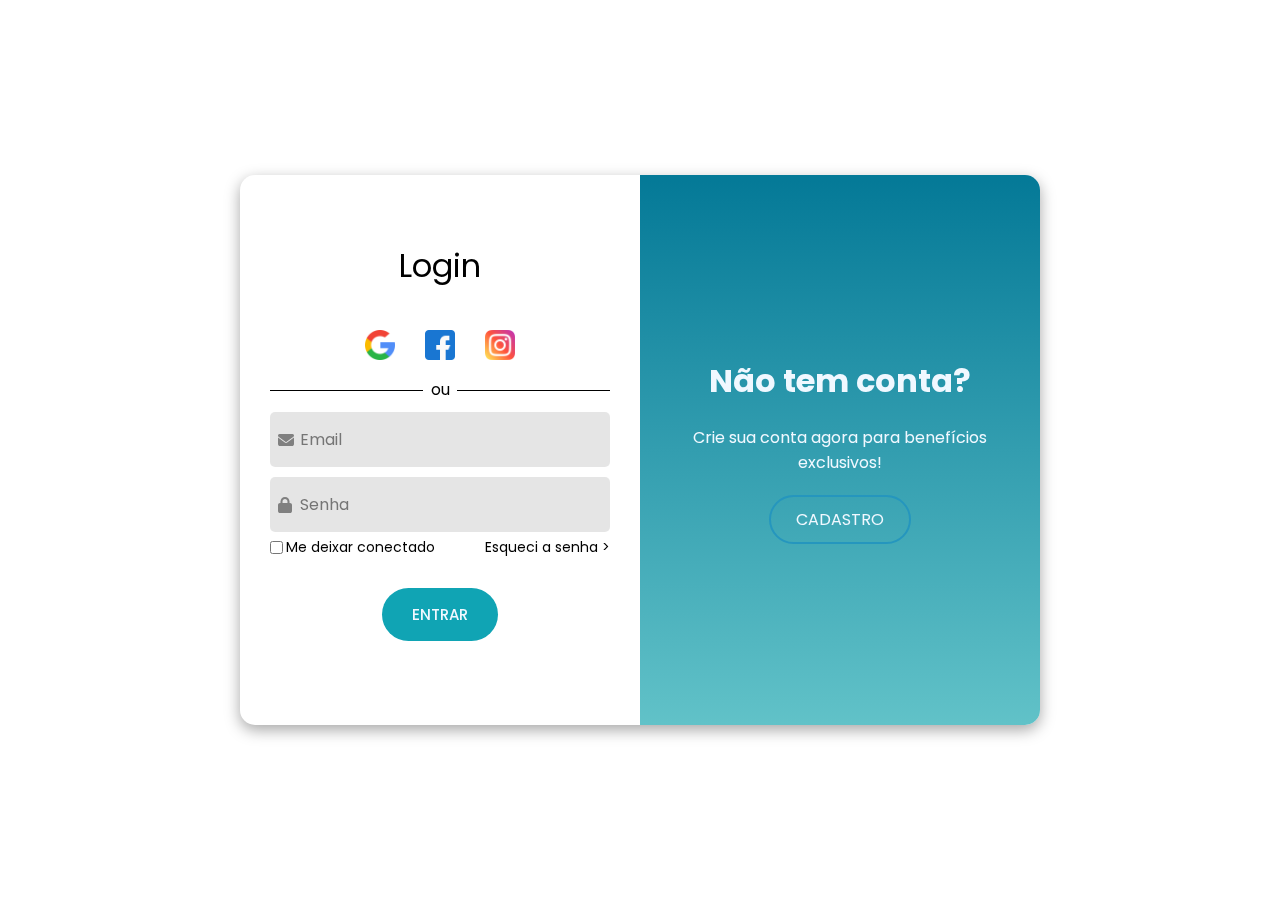
<file: Login_and_Register/index.html>
<!DOCTYPE html>
<html lang="pt-br">

<head>
    <meta charset="UTF-8">
    <meta name="viewport" content="width=device-width, initial-scale=1.0">
    <link rel="stylesheet" href="https://cdnjs.cloudflare.com/ajax/libs/font-awesome/6.4.2/css/all.min.css">
    <link rel="stylesheet" href="style.css">
    <title>Login</title>
</head>
<!-- Geanoff - GitHub -->
<body>
    <div class="main">
        <input type="checkbox" id="check">
        <div class="forms">
            <form id="login">
                <h1>Login</h1>
                <div class="media-social">
                    <a target="_blank" href="https://accounts.google.com"><img src="img/google.png" alt="Google-Logo"></a>
                    <a target="_blank" href="https://facebook.com"><img src="img/facebook.png" alt="Facebook-Logo"></a>
                    <a target="_blank" href="https://instagram.com"><img src="img/instagram.png" alt="Instagram-Logo"></a>
                </div>
                <div class="line">ou</div>
                <div class="input-box">
                    <input type="email" placeholder="Email" required>
                    <i class="fa-solid fa-envelope"></i>
                </div>
                <div class="input-box">
                    <input type="password" placeholder="Senha" required>
                    <i class="fa-solid fa-lock"></i>
                </div>
                <div class="remember">
                    <label for="lembrar-log">
                        <input type="checkbox" id="lembrar-log">
                        Me deixar conectado
                    </label>
                    <a href="forgot.html">Esqueci a senha ></a>
                </div>
                <button>ENTRAR</button>
                <p class="form-btn">Não tem conta? <label for="check">Cadastro</label></p>
            </form>

            <form id="registro">
                <h1>Cadastro</h1>
                <div class="media-social">
                    <a target="_blank" href="https://accounts.google.com"><img src="img/google.png" alt="Google-Logo"></a>
                    <a target="_blank" href="https://facebook.com"><img src="img/facebook.png" alt="Facebook-Logo"></a>
                    <a target="_blank" href="https://instagram.com"><img src="img/instagram.png" alt="Instagram-Logo"></a>
                </div>
                <div class="line">ou</div>
                <div class="input-duo"> 
                    <div class="input-box">
                        <input type="text" placeholder="Nome" required>
                        <i class="fa-solid fa-user"></i>
                    </div>
                    <div class="input-box">
                        <input type="text" placeholder="Sobrenome" required>
                        <i class="fa-solid fa-user"></i>
                    </div>
                </div>
                <div class="input-box">
                    <input type="email" placeholder="Email" required>
                    <i class="fa-solid fa-envelope"></i>
                </div>
                <div class="input-box">
                    <input type="password" placeholder="Senha" required>
                    <i class="fa-solid fa-lock"></i>
                </div>
                <div class="input-box">
                    <input type="password" placeholder="Confirmar Senha" required>
                    <i class="fa-solid fa-lock"></i>
                </div>
                <div class="remember">
                    <label for="lembrar-reg">
                        <input type="checkbox" id="lembrar-reg">
                        Lembrar de mim
                    </label>
                </div>
                <button>ENVIAR</button>
                <p class="form-btn">Já possui conta? <label for="check">Login</label></p>
            </form>
        </div>
        <div class="flip">
            <div class="front">
                <h1>Não tem conta?</h1>
                <p>Crie sua conta agora para benefícios exclusivos!</p>
                <label for="check">CADASTRO</label>
            </div>
            <div class="back">
                <h1>Já possui conta?</h1>
                <p>Explore benefícios exclusivos com sua conta existente agora!</p>
                <label for="check">LOGIN</label>
            </div>
        </div>
    </div>
</body>

</html>
</file>
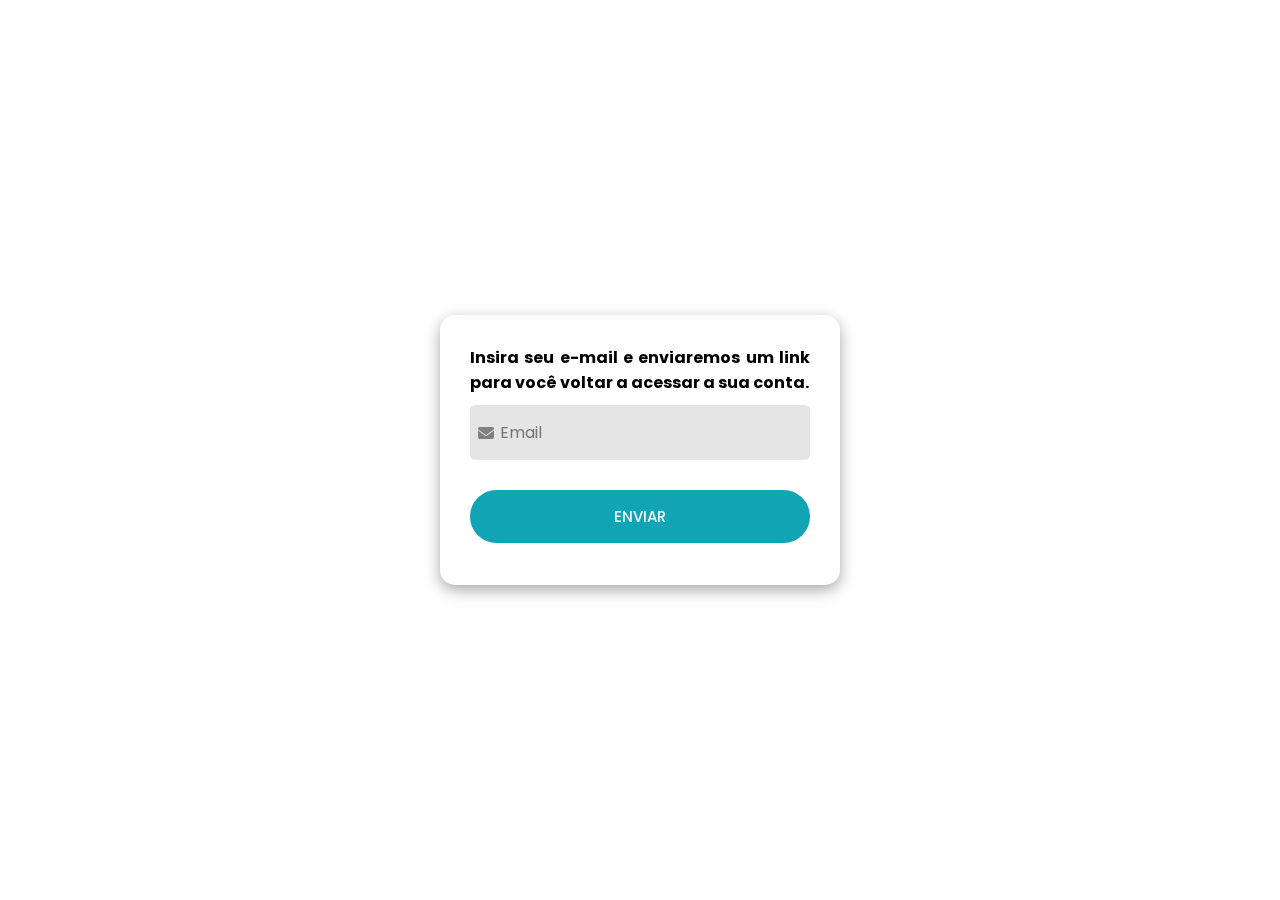
<file: Login_and_Register/forgot.html>
<!DOCTYPE html>
<html lang="pt-br">
<head>
    <meta charset="UTF-8">
    <meta name="viewport" content="width=device-width, initial-scale=1.0">
    <link rel="stylesheet" href="https://cdnjs.cloudflare.com/ajax/libs/font-awesome/6.4.2/css/all.min.css">
    <link rel="stylesheet" href="style.css">
    <title>Esqueci a Senha</title>
    <style>
        .main {
            width: 400px;
            height: 270px;
            padding: 30px;
        }

        button {
            width: 100%;
        }

        h4 {
            text-align: justify;
        }
    </style>
</head>
<!-- Geanoff - GitHub -->
<body>
    <div class="main">
        <form>
            <h4>Insira seu e-mail e enviaremos um link para você voltar a acessar a sua conta.</h4>
            <div class="input-box">
                <input type="email" placeholder="Email" required>
                <i class="fa-solid fa-envelope"></i>
            </div>
            <button>ENVIAR</button>
        </form>
    </div>
</body>

</html>
</file>
<file: Login_and_Register/style.css>
/* Geanoff - GitHub */
@import url('https://fonts.googleapis.com/css?family=Poppins:100,200,300,400,500,600,700,800,900');

* {
    margin: 0;
    padding: 0;
    box-sizing: border-box;
    font-family: 'Poppins', sans-serif;
}

body {
    /* background: url('img/fundo2.jpg') center / cover no-repeat; */
    width: 100vw;
    height: 100vh;
    display: flex;
    justify-content: center;
    align-items: center;
}

.main {
    box-shadow: rgba(0, 0, 0, 0.35) 0px 5px 15px;
    width: 800px;
    height: 550px;
    border-radius: 15px;
    backdrop-filter: blur(2px);
}

.forms {
    display: flex;
    align-items: center;
    height: 100%;
}

.forms form {
    display: flex;
    flex-direction: column;
    align-items: center;
    width: 50%;
    padding: 0 30px;
}

.forms h1 {
    font-weight: 400;
    pointer-events: none;
}

#login h1 {
    margin-bottom: 30px;
}

.media-social {
    display: flex;
    gap: 30px;
    margin: 10px 0;
}

.media-social img {
    width: 30px;
    cursor: pointer;
}

.line {
    position: relative;
    width: 100%;
    text-align: center;
    pointer-events: none;
}

.line::after,
.line::before {
    content: '';
    position: absolute;
    width: 45%;
    height: 1px;
    background: #000;
    left: 0;
    top: 50%;
}

.line::before {
    left: 55%;
}

/* ========== INPUTS ========== */
.input-duo {
    display: flex;
    gap: 10px;
}

.input-box {
    position: relative;
    width: 100%;
    background: rgba(0, 0, 0, .1);
    border-radius: 5px;
    margin-top: 10px;
}

.input-box input {
    width: 100%;
    background: none;
    border: none;
    outline: none;
    padding: 15px;
    padding-left: 30px;
    font-size: 16px;
}

.input-box i {
    position: absolute;
    left: 8px;
    top: 50%;
    transform: translateY(-50%);
    color: gray;
}

.remember {
    display: flex;
    justify-content: space-between;
    width: 100%;
    font-size: 14px;
    margin-top: 5px;
}

.remember label {
    display: flex;
    gap: 3px;
}

.remember a {
    text-decoration: none;
    color: #000;
    transition: .3s;
}

.remember a:hover {
    color: #10a4b4; 
}

form button {
    padding: 15px 30px;
    background: #10a4b4;
    border: none;
    border-radius: 50px;
    cursor: pointer;
    font-size: 15px;
    font-weight: 500;
    color: aliceblue;
    transition: .3s;
    margin: 30px 0 17px 0;
}

form button:hover {
    background: #2596be;
    color: #fff;
}

.form-btn {
    pointer-events: none;
}

.form-btn label {
    color: #10a4b4;
    cursor: pointer;
    pointer-events: visible;
}

/* ========== LADO DOS TEXTOS ========== */
.flip {
    position: absolute;
    right: 0;
    top: 0;
    background: linear-gradient(to top, #61c2c8, #047997);
    width: 50%;
    height: 100%;
    color: aliceblue;
    display: flex;
    justify-content: center;
    align-items: center;
    border-radius: 0 15px 15px 0;
}

.front,
.back {
    position: absolute;
    display: flex;
    flex-direction: column;
    align-items: center;
    width: 80%;
    text-align: center;
    gap: 20px;
    backface-visibility: hidden;
}

.flip div label {
    padding: 10px 25px;
    border: 2px solid #2596be;
    border-radius: 50px;
    cursor: pointer;
    transition: .3s;
}

.flip div label:hover {
    background: #2596be;
}

/* ========== EFEITOS ========== */
#check {
    display: none;
}

.back {
    transform: rotateY(180deg);
}

#check:checked ~ .flip {
    transform: rotateY(-180deg);
}

.flip {
    transition: .5s linear;
    transform-origin: left;
    transform-style: preserve-3d;
}

.main {
    perspective: 2000px;
}

/* ========== RESPONSIVO ========== */
.form-btn {
    display: none;
}

@media screen and (max-width: 750px) {
    .main {
        max-width: 400px;
        overflow: hidden;
    }

    .forms form{
        width: 100%;
    }

    .form-btn {
        display: block;
    }

    .flip {
        display: none;
    }

    #login,
    #registro {
        display: none;
    }

    #check:not(:checked) ~ .forms #login {
        display: flex;
        animation: log .5s;
    }

    #check:checked ~ .forms #registro {
        display: flex;
        animation: reg .5s;
    }

}

@keyframes log {
    0% {
        transform: translateX(-300px);
    }
    100% {
        transform: translateX(0);
    }
}

@keyframes reg {
    0% {
        transform: translateX(300px);
    }
    100% {
        transform: translateX(0);
    }
}
</file>
